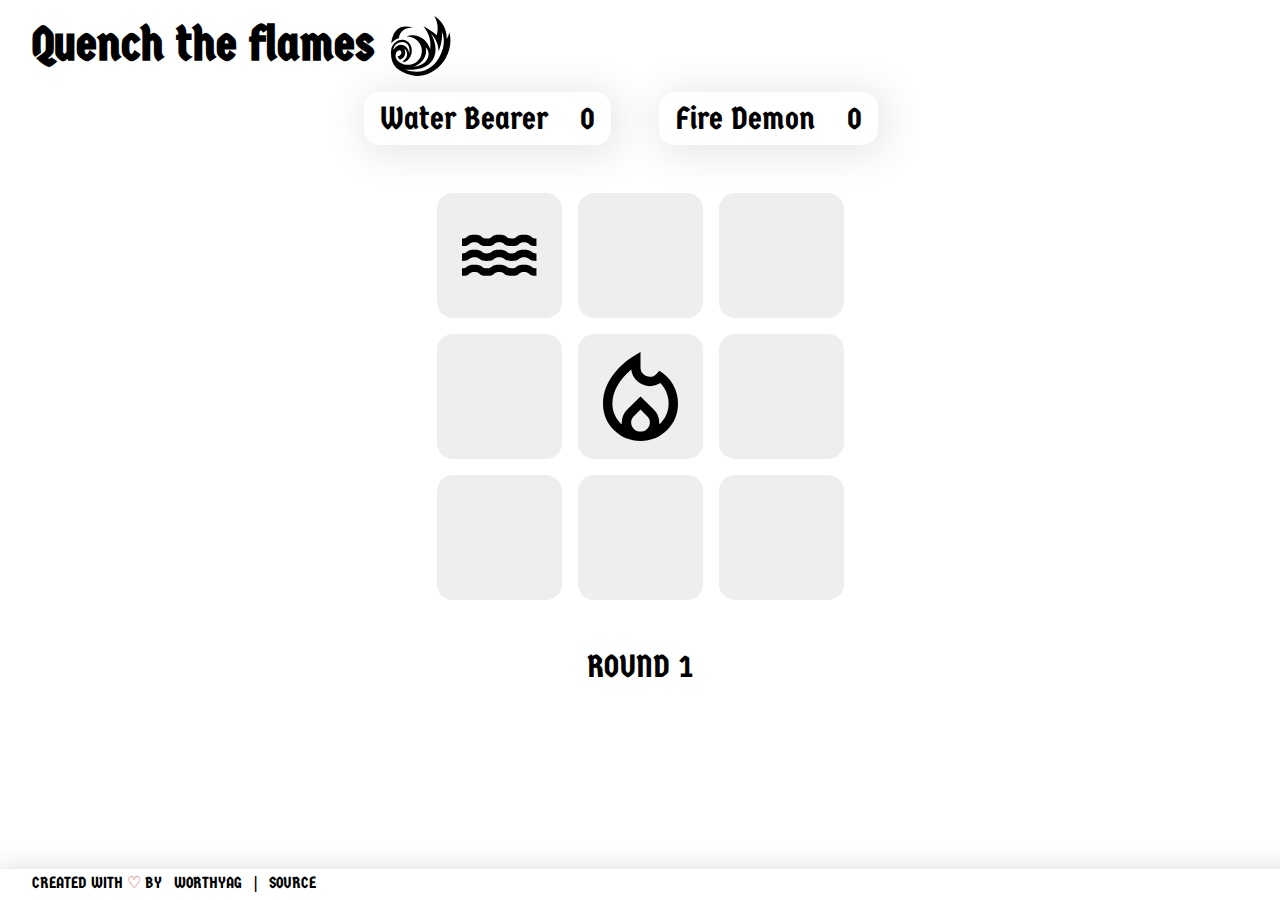
<file: index.html>
<!DOCTYPE html>
<html lang="en">
<head>
    <meta charset="UTF-8">
    <meta http-equiv="X-UA-Compatible" content="IE=edge">
    <meta name="viewport" content="width=device-width, initial-scale=1.0">
    <title>Quench the Flames</title>
    <link rel="icon" href="./img/icons/icon-logo-small.svg" type="image/x-icon">
    <link rel="stylesheet" href="./style.css">
</head>
<body>
    <!-- Header for the title + logo -->
    <div class="header">
        <h1 id="game-title">Quench the flames</h1>
        <img src="./img/icons/icon-logo-small.svg" alt="Quench the flames logo">
    </div>
    <!-- Where the scores will be shown -->
    <div class="scores">
        <div class="player-1">
            <p class="water-bearer character">Water Bearer</p>
            <span class="wb-score score">0</span>
        </div>
        <div class="player-2">
            <p class="fire-demon character">Fire Demon</p>
            <span class="fd-score score">0</span>
        </div>
    </div>
    <!-- Game grid where the game will take place -->
    <div class="game-grid">
        <div class="game-box-1">
            <img src="./img/icons/icon-water.svg" alt="water symbol">
        </div>
        <div class="game-box-2"></div>
        <div class="game-box-3"></div>
        <div class="game-box-4"></div>
        <div class="game-box-5">
            <img src="./img/icons/icon-flame.svg" alt="flame symbol">
        </div>
        <div class="game-box-6"></div>
        <div class="game-box-7"></div>
        <div class="game-box-8"></div>
        <div class="game-box-9"></div>
    </div>
    <div class="round">
        <p>Round <span class="round-number">1</span></p>
    </div>
    <footer>
        <p>Created with <span class="heart">&#9825;</span> by <a href="https://github.com/worthyag" target="_blank">worthyag</a> | 
            <a href="https://github.com/worthyag/quench-the-flames" target="_blank">source</a></p>
    </footer>
</body>
</html>
</file>
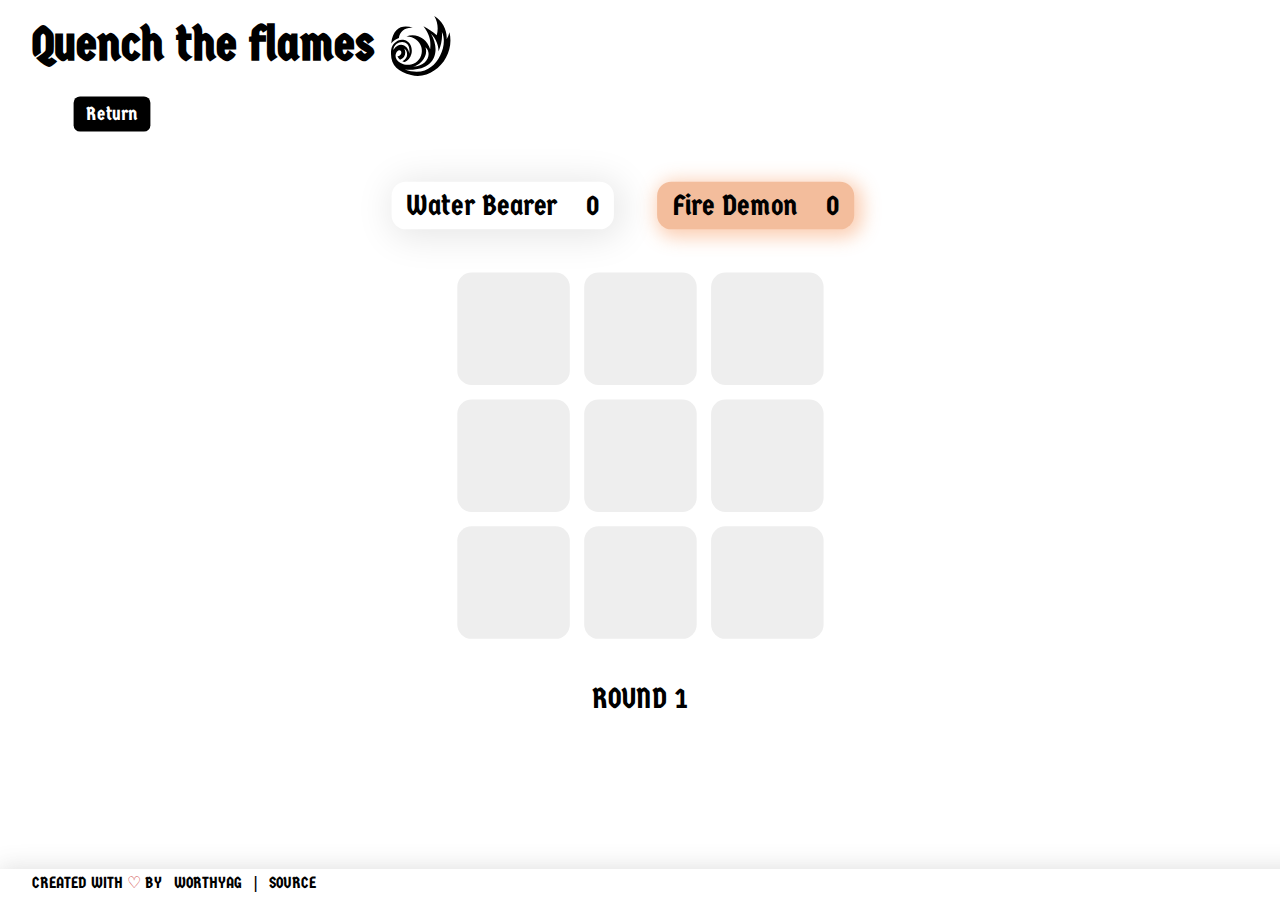
<file: game.html>
<!DOCTYPE html>
<html lang="en">
<head>
    <meta charset="UTF-8">
    <meta http-equiv="X-UA-Compatible" content="IE=edge">
    <meta name="viewport" content="width=device-width, initial-scale=1.0">
    <title>Quench the Flames</title>
    <link rel="icon" href="./img/icons/icon-logo-small.svg" type="image/x-icon">
    <link rel="stylesheet" href="./styles/game.css">
    <script src="./scripts/app.js" defer></script>
</head>
<!-- ////////////////////////////// Game Page \\\\\\\\\\\\\\\\\\\\\\\\\\\\\\ -->
<body id="game-page">
    <!-- ////////////////////////////// Header for the title + logo \\\\\\\\\\\\\\\\\\\\\\\\\\\\\\ -->
    <div class="header">
        <h1 id="game-title">Quench the flames</h1>
        <img src="./img/icons/icon-logo-small.svg" alt="Quench the flames logo">
    </div>

    <!-- ////////////////////////////// Return Button  \\\\\\\\\\\\\\\\\\\\\\\\\\\\\\ -->
    <div class="return">
        <a href="./start.html">
            <button class="return btn">Return</button>
        </a>
    </div>

    <!-- ////////////////////////////// Main Section \\\\\\\\\\\\\\\\\\\\\\\\\\\\\\ -->
    <main>
        <!-- ////////////////////////////// Where the scores will be shown \\\\\\\\\\\\\\\\\\\\\\\\\\\\\\ -->
        <div class="scores">
            <div class="player-1">
                <p class="water-bearer character">Water Bearer</p>
                <span class="wb-score score">0</span>
            </div>
            <div class="player-2">
                <p class="fire-demon character">Fire Demon</p>
                <span class="fd-score score">0</span>
            </div>
        </div>

        <!-- ////////////////////////////// Game grid where the game will take place \\\\\\\\\\\\\\\\\\\\\\\\\\\\\\ -->
        <div class="game-grid">
            <div class="game-box-1" data-index="0">
                <!-- <img src="./img/icons/icon-water.svg" alt="water symbol"> -->
            </div>
            <div class="game-box-2" data-index="1"></div>
            <div class="game-box-3" data-index="2"></div>
            <div class="game-box-4" data-index="3"></div>
            <div class="game-box-5" data-index="4">
                <!-- <img src="./img/icons/icon-flame.svg" alt="flame symbol"> -->
            </div>
            <div class="game-box-6" data-index="5"></div>
            <div class="game-box-7" data-index="6"></div>
            <div class="game-box-8" data-index="7"></div>
            <div class="game-box-9" data-index="8"></div>
        </div>

         <!-- ////////////////////////////// Where the round number will be displayed  \\\\\\\\\\\\\\\\\\\\\\\\\\\\\\ -->
        <div class="round">
            <p>Round <span class="round-number">1</span></p>
        </div>

        <!-- ////////////////////////////// Where the game over msg is displayed  \\\\\\\\\\\\\\\\\\\\\\\\\\\\\\ -->
        <section class="display-msg hidden">
            <h2>Game Over!</h2>
            <p class="congrats winner">Congratulations, </p>
            <svg id="emoji" viewBox="0 0 72 72" xmlns="http://www.w3.org/2000/svg">
                <g id="color">
                  <path fill="#f1b31c" stroke="none" d="M31.843,18.7784c-3.5265-6.9338-11.9304-9.884-19.0352-6.571S2.5611,23.8546,5.6059,31.013L31.843,18.7784z"/>
                  <path fill="#FCEA2B" stroke="none" d="M13.2039,12.1558c3.1295-1.4593,6.5101-1.7007,9.6158-0.9244c-0.8834,0.2213-1.7593,0.525-2.6158,0.9244 c-6.1756,2.8798-9.3513,9.5527-8.0783,15.9501L6.002,30.9614C2.9572,23.803,6.099,15.4689,13.2039,12.1558z"/>
                  <path fill="#F1B31C" stroke="none" d="M66.6602,30.9614c3.0448-7.1584-0.0971-15.4926-7.2019-18.8056s-15.5087-0.3628-19.0352,6.571 L66.6602,30.9614z"/>
                  <path fill="#FCEA2B" stroke="none" d="M59.4583,12.1558c-3.1295-1.4593-6.5101-1.7007-9.6158-0.9244c0.8834,0.2213,1.7593,0.525,2.6158,0.9244 c6.1756,2.8798,9.3513,9.5527,8.0783,15.9501l6.1236,2.8555C69.705,23.803,66.5632,15.4689,59.4583,12.1558z"/>
                  <ellipse cx="19.2951" cy="31.4579" rx="2" ry="1.9708" fill="#ea5a47" stroke="none"/>
                  <ellipse cx="44.2951" cy="33.4579" rx="2" ry="1.9708" fill="#8967aa" stroke="none"/>
                  <ellipse cx="40.2951" cy="55.4579" rx="2" ry="1.9708" fill="#FCEA2B" stroke="none"/>
                </g>
                <g id="hair"/>
                <g id="skin"/>
                <g id="skin-shadow"/>
                <g id="line">
                  <path fill="none" stroke="#000000" stroke-linecap="round" stroke-linejoin="round" stroke-miterlimit="10" stroke-width="2" d="M31.843,18.7784c-3.5265-6.9338-11.9304-9.884-19.0352-6.571S2.5611,23.8546,5.6059,31.013L31.843,18.7784z"/>
                  <path fill="none" stroke="#000000" stroke-linecap="round" stroke-linejoin="round" stroke-miterlimit="10" stroke-width="2" d="M66.6602,30.9614c3.0448-7.1584-0.0971-15.4926-7.2019-18.8056s-15.5087-0.3628-19.0352,6.571L66.6602,30.9614z"/>
                  <path fill="none" stroke="#000000" stroke-linecap="round" stroke-linejoin="round" stroke-miterlimit="10" stroke-width="2" d="M36.3613,30.3421c-0.4363,0.257-0.8402,0.5878-1.1941,0.9918c-1.8345,2.0941-1.6323,5.3611,0.4517,7.297"/>
                  <path fill="none" stroke="#000000" stroke-linecap="round" stroke-linejoin="round" stroke-miterlimit="10" stroke-width="2" d="M35.4667,38.5125c0.4084,0.2994,0.7771,0.669,1.0888,1.1064c1.6156,2.2673,1.0872,5.4977-1.1802,7.2151"/>
                  <path fill="none" stroke="#000000" stroke-linecap="round" stroke-linejoin="round" stroke-miterlimit="10" stroke-width="2" d="M20.956,42.9535c-0.4954,0.1047-0.9836,0.2898-1.4477,0.5601c-2.4057,1.4013-3.2539,4.5627-1.8945,7.0613"/>
                  <path fill="none" stroke="#000000" stroke-linecap="round" stroke-linejoin="round" stroke-miterlimit="10" stroke-width="2" d="M17.5073,50.4141c0.2919,0.4138,0.5237,0.8816,0.68,1.3954c0.8098,2.6637-0.7193,5.5578-3.4155,6.4641"/>
                  <path fill="none" stroke="#000000" stroke-linecap="round" stroke-linejoin="round" stroke-miterlimit="10" stroke-width="2" d="M53.4927,38.6198c0.4774,0.1689,0.937,0.4165,1.3616,0.7455c2.2007,1.7052,2.6261,4.9507,0.9502,7.249"/>
                  <path fill="none" stroke="#000000" stroke-linecap="round" stroke-linejoin="round" stroke-miterlimit="10" stroke-width="2" d="M55.9312,46.4689c-0.3437,0.3719-0.6351,0.8051-0.8575,1.294c-1.1528,2.5341-0.0173,5.6041,2.5364,6.8569"/>
                </g>
            </svg>
            <p class="congrats eval">You won!</p>
              
        </section>
    </main>
    <!-- ////////////////////////////// Footer \\\\\\\\\\\\\\\\\\\\\\\\\\\\\\ -->
    <footer>
        <p>Created with <span class="heart">&#9825;</span> by <a href="https://github.com/worthyag" target="_blank">worthyag</a> | 
            <a href="https://github.com/worthyag/quench-the-flames" target="_blank">source</a></p>
    </footer>
</body>
</html>
</file>
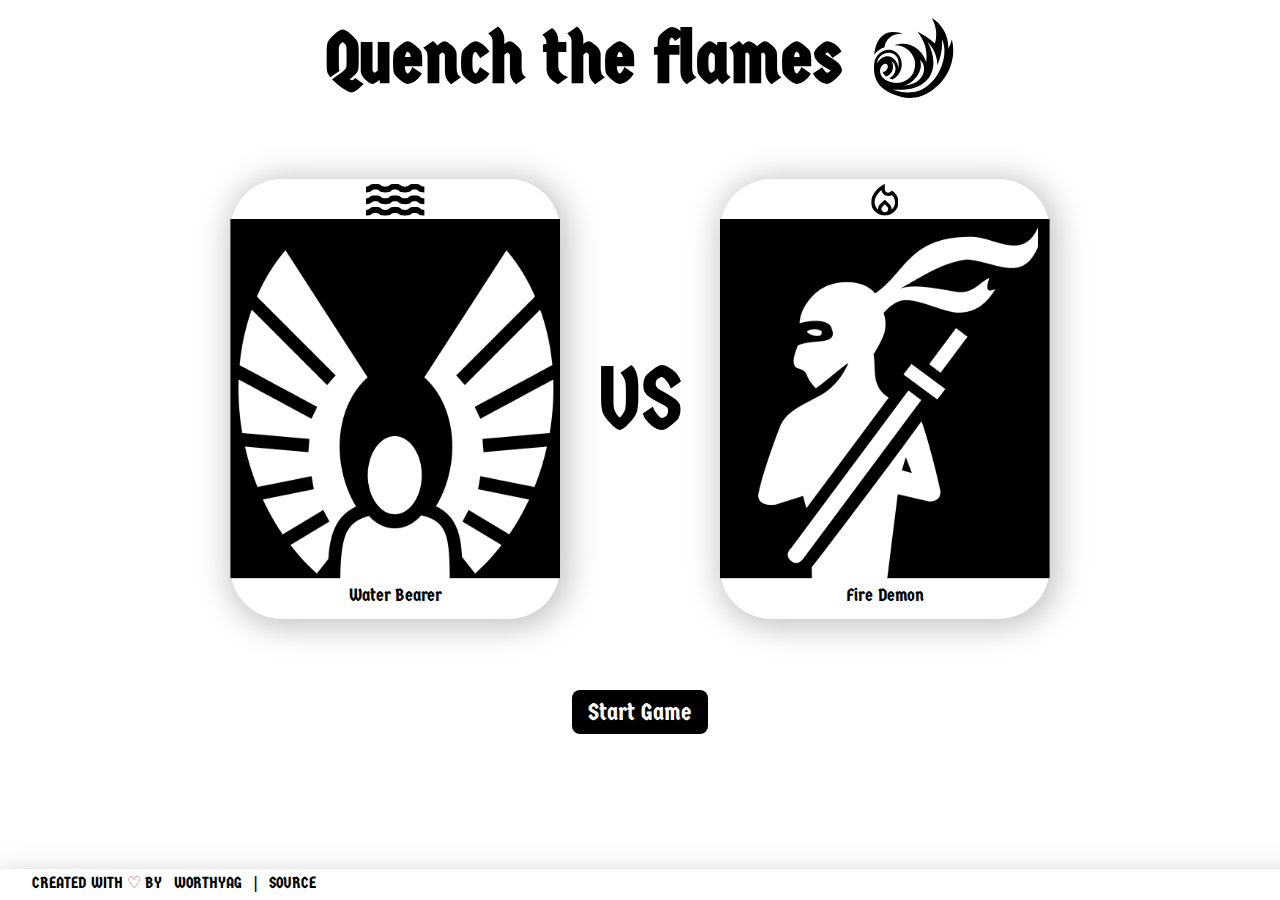
<file: start.html>
<!DOCTYPE html>
<html lang="en">
    <head>
        <meta charset="UTF-8">
        <meta http-equiv="X-UA-Compatible" content="IE=edge">
        <meta name="viewport" content="width=device-width, initial-scale=1.0">
        <title>Quench the Flames</title>
        <link rel="icon" href="./img/icons/icon-logo-small.svg" type="image/x-icon">
        <link rel="stylesheet" href="./styles/game.css">
        <link rel="stylesheet" href="./styles/start.css">
    </head>

<!-- ////////////////////////////// Start Page \\\\\\\\\\\\\\\\\\\\\\\\\\\\\\ -->
<body id="start-page">
    <!-- ////////////////////////////// Header for the title + logo \\\\\\\\\\\\\\\\\\\\\\\\\\\\\\ -->
    <div class="header">
        <h1 id="game-title">Quench the flames</h1>
        <img src="./img/icons/icon-logo-small.svg" alt="Quench the flames logo">
    </div>

    <!-- ////////////////////////////// Pick a player cards \\\\\\\\\\\\\\\\\\\\\\\\\\\\\\ -->
    <div class="game-options">
        <div class="character-one card">
            <img class="icon" src="./img/icons/icon-water-small.svg" alt="water symbol">
            <img src="./img/water-bearer.png" alt="Water bearer">
            <p>Water Bearer</p>
        </div>
        <div class="vs">vs</div>
        <div class="character-two card">
            <img class="icon" src="./img/icons/icon-flame-small.svg" alt="flame symbol">
            <img src="./img/fire-demon.png" alt="Fire demon">
            <p>Fire Demon</p>
        </div>
    </div>

    <!-- ////////////////////////////// Start Game Button \\\\\\\\\\\\\\\\\\\\\\\\\\\\\\ -->
    <div class="buttons">
        <a href="./game.html">
            <button class="start-btn btn">Start Game</button>
        </a>
    </div>

    <!-- ////////////////////////////// Footer \\\\\\\\\\\\\\\\\\\\\\\\\\\\\\ -->
    <footer>
        <p>Created with <span class="heart">&#9825;</span> by <a href="https://github.com/worthyag" target="_blank">worthyag</a> | 
            <a href="https://github.com/worthyag/quench-the-flames" target="_blank">source</a></p>
    </footer>
</body>
</html>
</file>
<file: style.css>
/* ////////////////////////////// Importing the Font \\\\\\\\\\\\\\\\\\\\\\\\\\\\\\ */
@import url('https://fonts.googleapis.com/css2?family=Germania+One&display=swap');


/* ////////////////////////////// Root Styles \\\\\\\\\\\\\\\\\\\\\\\\\\\\\\ */
:root {
    --main-font: 'Germania One', cursive;
}


/* ////////////////////////////// Resetting and Setting \\\\\\\\\\\\\\\\\\\\\\\\\\\\\\ */
* {
    margin: 0;
    padding: 0;
    font-family: var(--main-font);
}


/* ////////////////////////////// Header that displays the title \\\\\\\\\\\\\\\\\\\\\\\\\\\\\\ */
.header {
    display: flex;
    margin: 16px 32px;
}

#game-title {
    font-size: 48px;
    margin-right: 16px;
}


/* ////////////////////////////// button \\\\\\\\\\\\\\\\\\\\\\\\\\\\\\ */
.buttons {
    display: flex;
    justify-content: center;
    margin-top: 16px;
}

button.return {
    margin: 0 64px;
    transform: scale(0.8);
}

.btn {
    padding: 8px 16px;
    border-radius: 8px;
    background-color: #000000;
    color: #FFFFFF;
    outline: none;
    border: none;
    font-size: 24px;
}

.btn:hover {
    box-shadow: 4px 4px 20px 5px rgba(0, 0, 0, 0.335);
    cursor: pointer;
    background-color: #3985ae;
}


/* ////////////////////////////// Container that displays the scores \\\\\\\\\\\\\\\\\\\\\\\\\\\\\\ */
.scores {
    display: flex;
    width: 600px;
    margin: 16px auto 32px auto;
    font-size: 32px;
}

[class^='player'] {
    display: flex;
    margin: 0 24px;
    padding: 8px 16px;
    border-radius: 16px;
    box-shadow: 4px 4px 40px 5px rgba(0, 0, 0, 0.1);
}

[class^='player'] > p {
    margin-right: 32px;
}


/* ////////////////////////////// The Main / Game Section \\\\\\\\\\\\\\\\\\\\\\\\\\\\\\ */
main {
    transform: scale(0.9);
}


/* ////////////////////////////// Container that displays the game grid \\\\\\\\\\\\\\\\\\\\\\\\\\\\\\ */
.game-grid {
    padding: 16px;
    display: grid;
    grid-template-columns: repeat(3, 1fr);
    gap: 16px;
    width: 407px;
    height: 407px;
    margin: 0 auto;
}

[class^='game-box'] {
    background-color: #EEEEEE;
    border-radius: 16px;
    height: 125px;
    width: 125px;
    display: flex;
    justify-content: center;
}

[class^='game-box']:hover {
    background-color: #DDDDDD;
    box-shadow: 4px 4px 25px 5px #55555532;
    transform: scale(1.04);
}

[class^='game-box'] > img {
    width: 75px;
}


/* ////////////////////////////// Container that displays the round \\\\\\\\\\\\\\\\\\\\\\\\\\\\\\ */
.round > p {
    font-size: 32px;
    text-align: center;
    text-transform: uppercase;
    margin-top: 32px;
}


/* ////////////////////////////// Score / game modes \\\\\\\\\\\\\\\\\\\\\\\\\\\\\\ */
.current {
    background-color: rgb(243, 189, 156);
    box-shadow: 4px 4px 20px 5px rgba(244, 138, 72, 0.407);
}
.current:hover {
    background-color: rgb(242, 167, 120);
    box-shadow: 4px 4px 20px 5px rgba(244, 138, 72, 0.407);
}

.tie {
    background-color: rgb(237, 223, 130);
    box-shadow: 4px 4px 20px 5px rgba(237, 223, 130, 0.407);
}
.tie:hover {
    background-color: rgb(238, 220, 106);
    box-shadow: 4px 4px 20px 5px rgba(237, 223, 130, 0.407);
}

.won {
    background-color: rgb(102, 202, 110);
    box-shadow: 4px 4px 20px 5px rgba(102, 202, 110, 0.407);
}
.won:hover {
    background-color: rgb(74, 199, 84);
    box-shadow: 4px 4px 20px 5px rgba(102, 202, 110, 0.407);
}

.lost {
    background-color: rgb(244, 134, 134);
    box-shadow: 4px 4px 20px 5px rgba(243, 73, 73, 0.407);
}
.lost:hover {
    background-color: rgb(241, 99, 99);
    box-shadow: 4px 4px 20px 5px rgba(243, 73, 73, 0.407);
}


/* ////////////////////////////// footer \\\\\\\\\\\\\\\\\\\\\\\\\\\\\\ */
footer {
    position: absolute;
    bottom: 0;
    width: 100%;
    box-shadow: 4px 4px 25px 5px #55555532;
    padding: 4px 0 8px 32px;
}

footer > p {
    text-transform: uppercase;
    font-size: 16px;
}

footer > p > a {
    text-decoration: none;
    color: #000000;
    padding: 0 8px;
} 

footer > p > a:hover {
    font-size: 20px;
}

footer > p > a:active {
    text-decoration: none;
    color: inherit;
}

span.heart {
    color: rgb(207, 62, 62);
}
</file>
<file: styles/game.css>
/* ////////////////////////////// Importing the Font \\\\\\\\\\\\\\\\\\\\\\\\\\\\\\ */
@import url('https://fonts.googleapis.com/css2?family=Germania+One&display=swap');


/* ////////////////////////////// Root Styles \\\\\\\\\\\\\\\\\\\\\\\\\\\\\\ */
:root {
    --main-font: 'Germania One', cursive;
}


/* ////////////////////////////// Resetting and Setting \\\\\\\\\\\\\\\\\\\\\\\\\\\\\\ */
* {
    margin: 0;
    padding: 0;
    font-family: var(--main-font);
}

body {
    background-color: #FFFFFF;
}


/* ////////////////////////////// Header that displays the title \\\\\\\\\\\\\\\\\\\\\\\\\\\\\\ */
.header {
    display: flex;
    margin: 16px 32px;
}

#game-title {
    font-size: 48px;
    margin-right: 16px;
}


/* ////////////////////////////// button \\\\\\\\\\\\\\\\\\\\\\\\\\\\\\ */
.buttons {
    display: flex;
    justify-content: center;
    margin-top: 16px;
}

button.return {
    margin: 0 64px;
    transform: scale(0.8);
}

.btn {
    padding: 8px 16px;
    border-radius: 8px;
    background-color: #000000;
    color: #FFFFFF;
    outline: none;
    border: none;
    font-size: 24px;
}

.btn:hover {
    box-shadow: 4px 4px 20px 5px rgba(0, 0, 0, 0.335);
    cursor: pointer;
    background-color: #3985ae;
}


/* ////////////////////////////// Container that displays the scores \\\\\\\\\\\\\\\\\\\\\\\\\\\\\\ */
.scores {
    display: flex;
    width: 600px;
    margin: 16px auto 32px auto;
    font-size: 32px;
}

[class^='player'] {
    display: flex;
    margin: 0 24px;
    padding: 8px 16px;
    border-radius: 16px;
    box-shadow: 4px 4px 40px 5px rgba(0, 0, 0, 0.1);
}

[class^='player'] > p {
    margin-right: 32px;
}


/* ////////////////////////////// The Main / Game Section \\\\\\\\\\\\\\\\\\\\\\\\\\\\\\ */
main {
    transform: scale(0.9);
}


/* ////////////////////////////// Container that displays the game grid \\\\\\\\\\\\\\\\\\\\\\\\\\\\\\ */
.game-grid {
    padding: 16px;
    display: grid;
    grid-template-columns: repeat(3, 1fr);
    gap: 16px;
    width: 407px;
    height: 407px;
    margin: 0 auto;
}

[class^='game-box'] {
    background-color: #EEEEEE;
    border-radius: 16px;
    height: 125px;
    width: 125px;
    display: flex;
    justify-content: center;
}

[class^='game-box']:hover {
    background-color: #DDDDDD;
    box-shadow: 4px 4px 25px 5px #55555532;
    transform: scale(1.04);
}

[class^='game-box'] > img {
    width: 75px;
}


/* ////////////////////////////// Container that displays the round \\\\\\\\\\\\\\\\\\\\\\\\\\\\\\ */
.round > p {
    font-size: 32px;
    text-align: center;
    text-transform: uppercase;
    margin-top: 32px;
}


/* ////////////////////////////// Score / game modes \\\\\\\\\\\\\\\\\\\\\\\\\\\\\\ */
.current {
    background-color: rgb(243, 189, 156);
    box-shadow: 4px 4px 20px 5px rgba(244, 138, 72, 0.407);
}
.current:hover {
    background-color: rgb(242, 167, 120);
    box-shadow: 4px 4px 20px 5px rgba(244, 138, 72, 0.407);
}

.tie {
    background-color: rgb(237, 223, 130);
    box-shadow: 4px 4px 20px 5px rgba(237, 223, 130, 0.407);
}
.tie:hover {
    background-color: rgb(238, 220, 106);
    box-shadow: 4px 4px 20px 5px rgba(237, 223, 130, 0.407);
}

.won {
    background-color: rgb(102, 202, 110);
    box-shadow: 4px 4px 20px 5px rgba(102, 202, 110, 0.407);
}
.won:hover {
    background-color: rgb(74, 199, 84);
    box-shadow: 4px 4px 20px 5px rgba(102, 202, 110, 0.407);
}

.lost {
    background-color: rgb(244, 134, 134);
    box-shadow: 4px 4px 20px 5px rgba(243, 73, 73, 0.407);
}
.lost:hover {
    background-color: rgb(241, 99, 99);
    box-shadow: 4px 4px 20px 5px rgba(243, 73, 73, 0.407);
}


/* ////////////////////////////// Display message \\\\\\\\\\\\\\\\\\\\\\\\\\\\\\ */
section.display-msg {
    background-color: #FFFFFF;
    border: 10px solid #000000;
    position: absolute;
    /* z-index: 1; */
    top: -2rem;
    left: 16%;
    width: 60rem;
    height: 38rem;
    margin: 0 auto;
    border-radius: 16px;
}

.hidden {
    display: none;
}

section > h2 {
    text-align: center;
    font-size: 4rem;
    padding-top: 16px;
}

section > p.congrats {
    text-align: center;
    font-size: 2rem;
    padding-top: 1.5em;
}

#emoji {
    width: 20em;
    padding: 0 20em;
}


/* ////////////////////////////// footer \\\\\\\\\\\\\\\\\\\\\\\\\\\\\\ */
footer {
    position: absolute;
    bottom: 0;
    width: 100%;
    box-shadow: 4px 4px 25px 5px #55555532;
    padding: 4px 0 8px 32px;
}

footer > p {
    text-transform: uppercase;
    font-size: 16px;
}

footer > p > a {
    text-decoration: none;
    color: #000000;
    padding: 0 8px;
} 

footer > p > a:hover {
    font-size: 20px;
}

footer > p > a:active {
    text-decoration: none;
    color: inherit;
}

span.heart {
    color: rgb(207, 62, 62);
}
</file>
<file: styles/start.css>
/* ////////////////////////////// Displays the title \\\\\\\\\\\\\\\\\\\\\\\\\\\\\\ */
#start-page > .header {
    display: flex;
    justify-content: center;
    margin-bottom: 24px;
}

#start-page > .header > h1 {
    font-size: 72px;
    padding-right: 16px;
}

#start-page > .header > img {
    width: 80px;
}

#start-page > .header:hover {
    filter: invert(44%) sepia(78%) saturate(384%) hue-rotate(157deg) brightness(90%) contrast(88%);
}


/*  ////////////////////////////// Displays the player option cards \\\\\\\\\\\\\\\\\\\\\\\\\\\\\\ */
.game-options {
    display: grid;
    grid-template-columns: 1fr 200px 1fr;
    margin: 0 128px;
    transform: scale(0.8);
}

.card {
    border-radius: 64px;
    display: grid;
    grid-template-rows: 50px 1fr 50px;
    box-shadow: 4px 4px 40px 5px rgba(0, 0, 0, 0.248);
}

.card:hover {
    box-shadow: 4px 4px 40px 5px rgba(0, 0, 0, 0.612);
}

.card > img {
    width: 100%;
    height: 450px;
}

.card > img.icon {
    padding: 6px 0;
    height: 40px;
    width: auto;
    margin: 0 auto;
}

.card > p {
    width: 100%;
    text-align: center;
    font-size: 22px;
    padding: 8px 0;
}

.vs {
    font-size: 112px;
    text-transform: uppercase;
    margin: auto;
}
</file>
